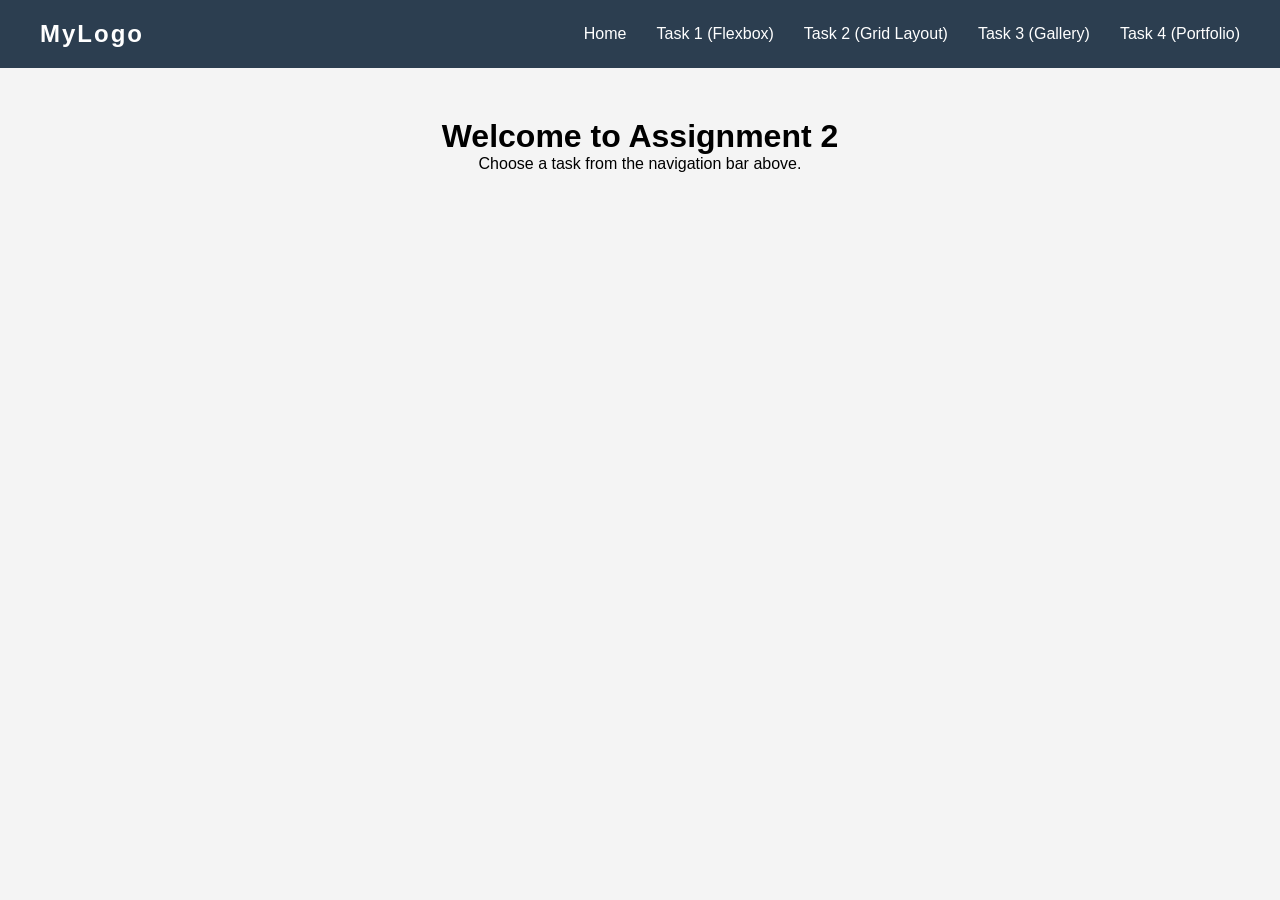
<file: index.html>
<!DOCTYPE html>
<html lang="en">
<head>
    <meta charset="UTF-8">
    <meta name="viewport" content="width=device-width, initial-scale=1.0">
    <title>Assignment 2 - Advanced CSS</title>
    <link rel="stylesheet" href="css/style.css">
</head>
<body>

    <header class="navbar">
        <div class="logo">MyLogo</div>
        <nav>
            <ul class="nav-links">
                <li><a href="index.html">Home</a></li>
                <li><a href="task1.html">Task 1 (Flexbox)</a></li>
                <li><a href="task2.html">Task 2 (Grid Layout)</a></li>
                <li><a href="task3.html">Task 3 (Gallery)</a></li>
                <li><a href="task4.html">Task 4 (Portfolio)</a></li>
            </ul>
        </nav>
    </header>

    <main>
        <h1 style="text-align: center; margin-top: 50px;">Welcome to Assignment 2</h1>
        <p style="text-align: center;">Choose a task from the navigation bar above.</p>
    </main>

</body>
</html>
</file>
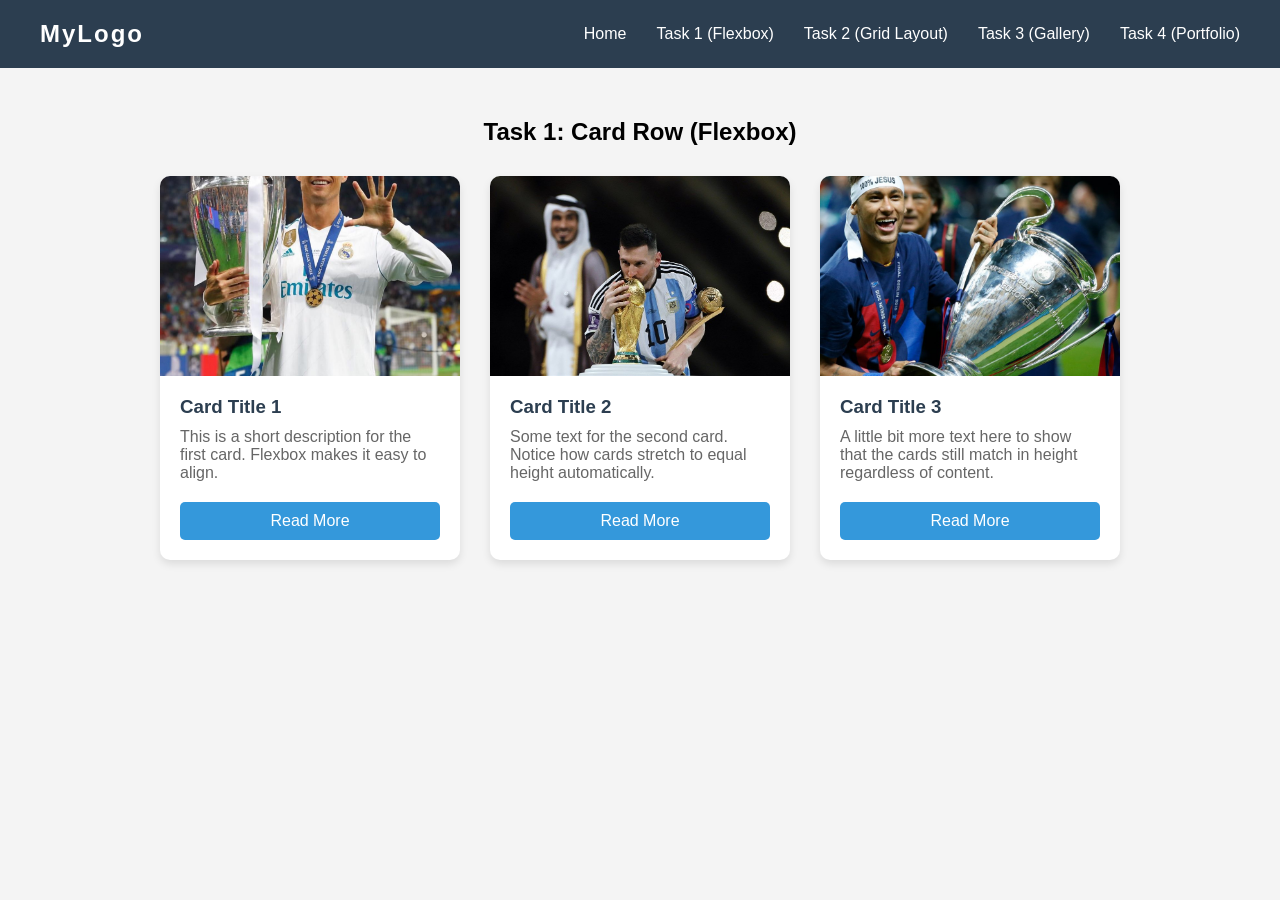
<file: task1.html>
<!DOCTYPE html>
<html lang="en">
<head>
    <meta charset="UTF-8">
    <meta name="viewport" content="width=device-width, initial-scale=1.0">
    <title>Task 1 - Flexbox Cards</title>
    <link rel="stylesheet" href="css/style.css">
</head>
<body>

    <header class="navbar">
        <div class="logo">MyLogo</div>
        <nav>
            <ul class="nav-links">
                <li><a href="index.html">Home</a></li>
                <li><a href="task1.html">Task 1 (Flexbox)</a></li>
                <li><a href="task2.html">Task 2 (Grid Layout)</a></li>
                <li><a href="task3.html">Task 3 (Gallery)</a></li>
                <li><a href="task4.html">Task 4 (Portfolio)</a></li>
            </ul>
        </nav>
    </header>

    <main class="task1-container">
        <h2 style="text-align: center; margin-bottom: 30px;">Task 1: Card Row (Flexbox)</h2>
        
        <div class="cards-wrapper">
            
            <div class="card">
                <img src="images/pic1.jpg" alt="Image 1">
                <div class="card-content">
                    <h3>Card Title 1</h3>
                    <p>This is a short description for the first card. Flexbox makes it easy to align.</p>
                    <button>Read More</button>
                </div>
            </div>

            <div class="card">
                <img src="images/pic2.jpg" alt="Image 2">
                <div class="card-content">
                    <h3>Card Title 2</h3>
                    <p>Some text for the second card. Notice how cards stretch to equal height automatically.</p>
                    <button>Read More</button>
                </div>
            </div>

            <div class="card">
                <img src="images/pic3.jpg" alt="Image 3">
                <div class="card-content">
                    <h3>Card Title 3</h3>
                    <p>A little bit more text here to show that the cards still match in height regardless of content.</p>
                    <button>Read More</button>
                </div>
            </div>

        </div>
    </main>

</body>
</html>
</file>
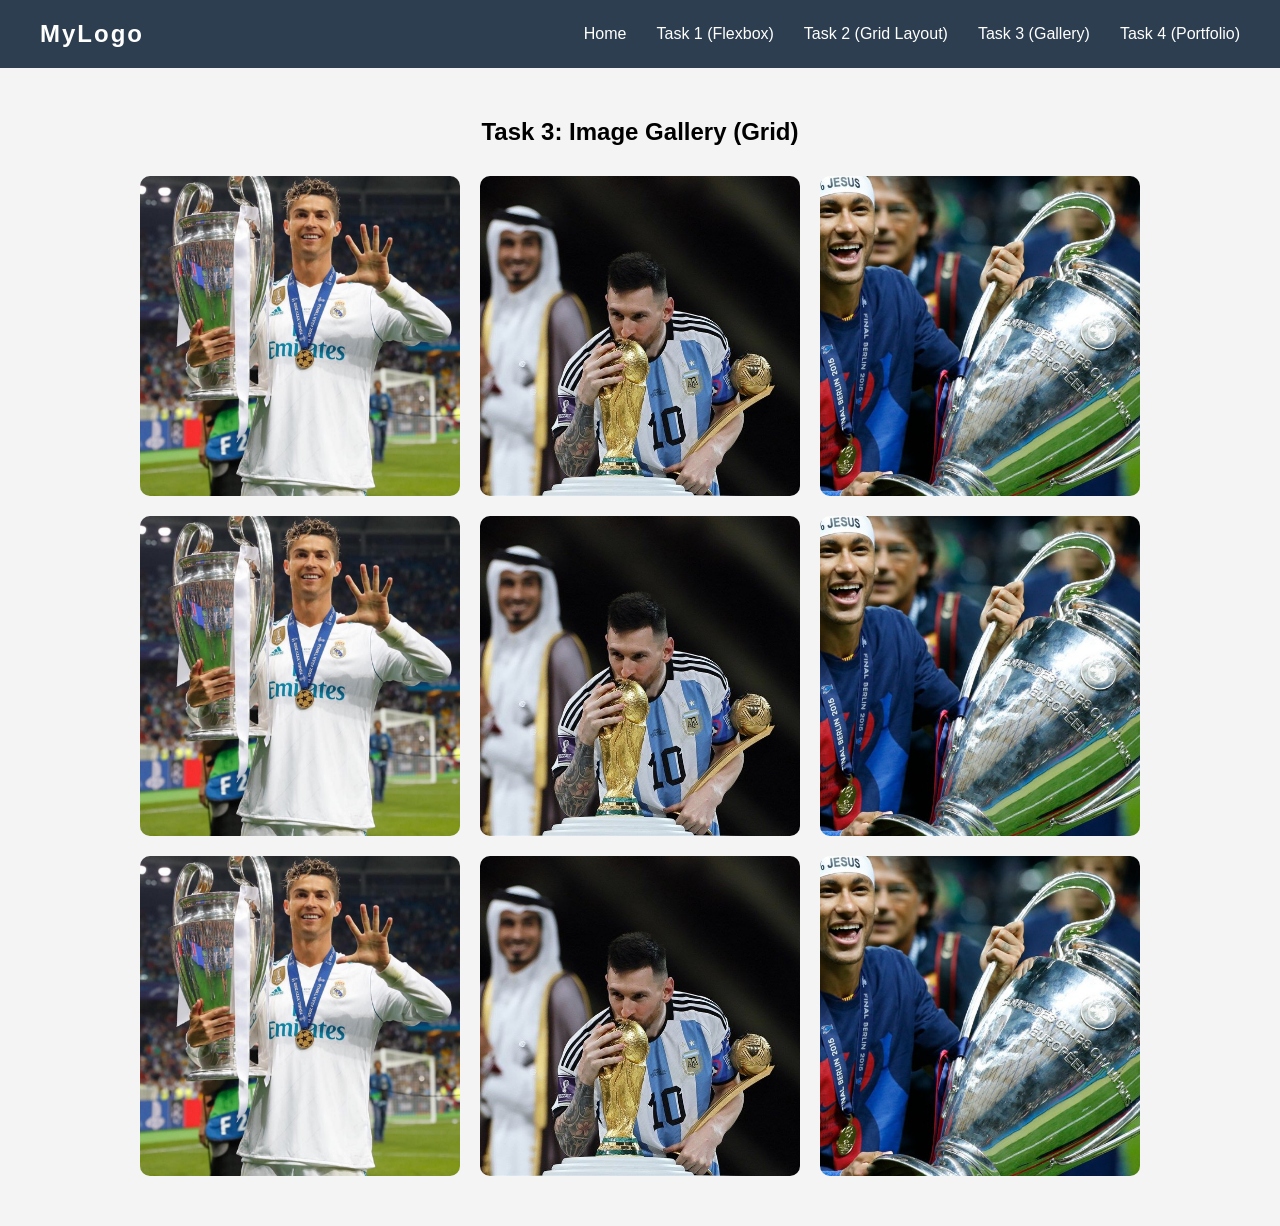
<file: task3.html>
<!DOCTYPE html>
<html lang="en">
<head>
    <meta charset="UTF-8">
    <meta name="viewport" content="width=device-width, initial-scale=1.0">
    <title>Task 3 - Image Gallery</title>
    <link rel="stylesheet" href="css/style.css">
</head>
<body>

    <header class="navbar">
        <div class="logo">MyLogo</div>
        <nav>
            <ul class="nav-links">
                <li><a href="index.html">Home</a></li>
                <li><a href="task1.html">Task 1 (Flexbox)</a></li>
                <li><a href="task2.html">Task 2 (Grid Layout)</a></li>
                <li><a href="task3.html">Task 3 (Gallery)</a></li>
                <li><a href="task4.html">Task 4 (Portfolio)</a></li>
            </ul>
        </nav>
    </header>

    <main class="task3-container">
        <h2 style="text-align: center; margin-bottom: 30px;">Task 3: Image Gallery (Grid)</h2>
        
        <div class="gallery">
            <div class="gallery-item">
                <img src="images/pic1.jpg" alt="Gallery Image">
                <div class="caption">Ronaldo</div>
            </div>
            <div class="gallery-item">
                <img src="images/pic2.jpg" alt="Gallery Image">
                <div class="caption">Messi</div>
            </div>
            <div class="gallery-item">
                <img src="images/pic3.jpg" alt="Gallery Image">
                <div class="caption">Neymar</div>
            </div>
            <div class="gallery-item">
                <img src="images/pic1.jpg" alt="Gallery Image">
                <div class="caption">Ronaldo</div>
            </div>
            <div class="gallery-item">
                <img src="images/pic2.jpg" alt="Gallery Image">
                <div class="caption">Messi</div>
            </div>
            <div class="gallery-item">
                <img src="images/pic3.jpg" alt="Gallery Image">
                <div class="caption">Neymar</div>
            </div>
            <div class="gallery-item">
                <img src="images/pic1.jpg" alt="Gallery Image">
                <div class="caption">Ronaldo</div>
            </div>
            <div class="gallery-item">
                <img src="images/pic2.jpg" alt="Gallery Image">
                <div class="caption">Messi</div>
            </div>
            <div class="gallery-item">
                <img src="images/pic3.jpg" alt="Gallery Image">
                <div class="caption">Neymar</div>
            </div>
        </div>
    </main>

</body>
</html>
</file>
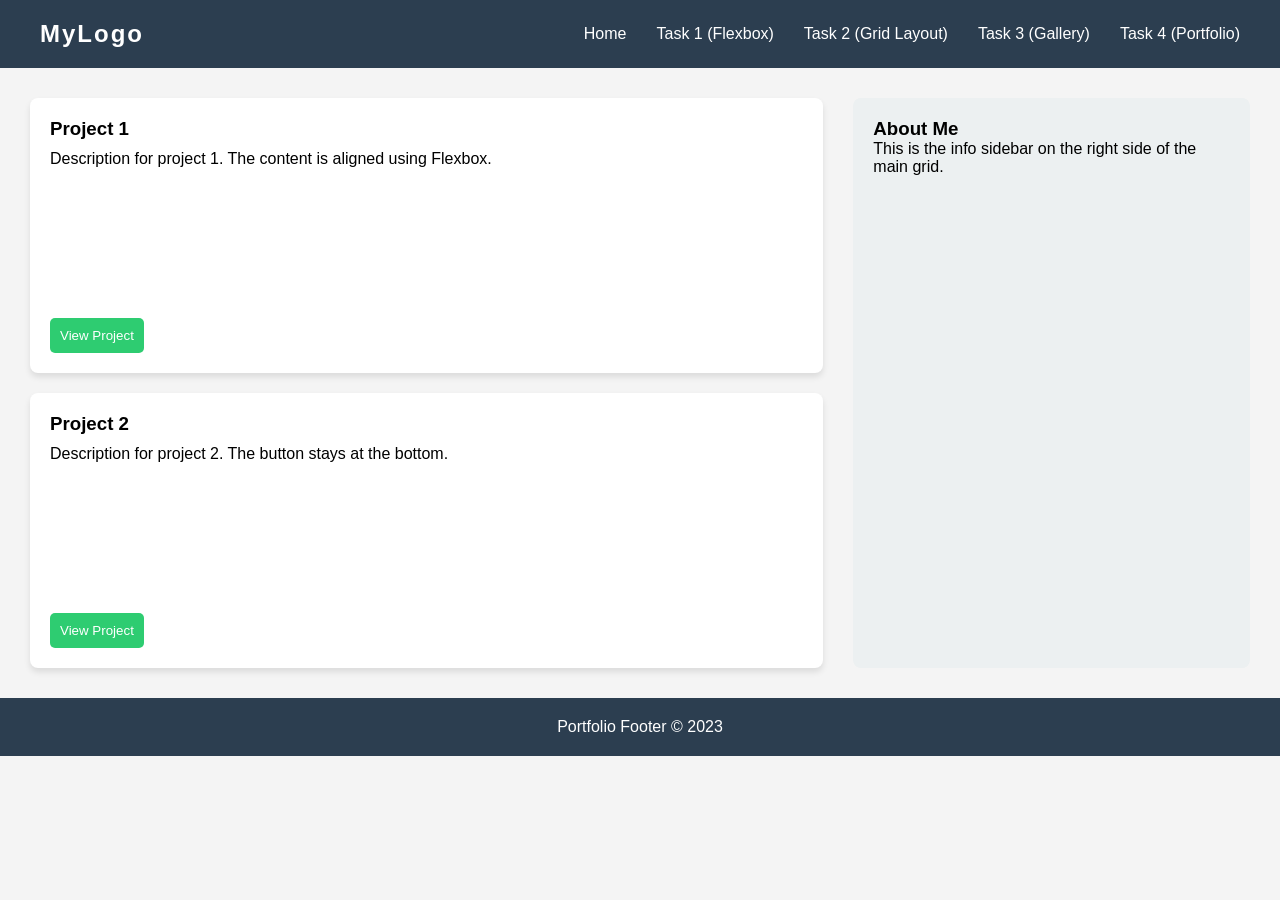
<file: task4.html>
<!DOCTYPE html>
<html lang="en">
<head>
    <meta charset="UTF-8">
    <meta name="viewport" content="width=device-width, initial-scale=1.0">
    <title>Task 4 - Portfolio</title>
    <link rel="stylesheet" href="css/style.css">
</head>
<body>

    <header class="navbar">
        <div class="logo">MyLogo</div>
        <nav>
            <ul class="nav-links">
                <li><a href="index.html">Home</a></li>
                <li><a href="task1.html">Task 1 (Flexbox)</a></li>
                <li><a href="task2.html">Task 2 (Grid Layout)</a></li>
                <li><a href="task3.html">Task 3 (Gallery)</a></li>
                <li><a href="task4.html">Task 4 (Portfolio)</a></li>
            </ul>
        </nav>
    </header>

    <div class="task4-wrapper">
        <main class="projects-area">
            <div class="project-card">
                <h3>Project 1</h3>
                <p>Description for project 1. The content is aligned using Flexbox.</p>
                <button>View Project</button>
            </div>
            <div class="project-card">
                <h3>Project 2</h3>
                <p>Description for project 2. The button stays at the bottom.</p>
                <button>View Project</button>
            </div>
        </main>
        
        <aside class="task4-sidebar">
            <h3>About Me</h3>
            <p>This is the info sidebar on the right side of the main grid.</p>
        </aside>
    </div>

    <footer class="task4-footer">
        Portfolio Footer &copy; 2023
    </footer>

</body>
</html>
</file>
<file: css/style.css>
* {
    margin: 0;
    padding: 0;
    box-sizing: border-box;
}

body {
    font-family: Arial, sans-serif;
    background-color: #f4f4f4;
}

.navbar {
    display: flex;
    justify-content: space-between;
    align-items: center;
    background-color: #2c3e50;
    padding: 20px 40px;
    color: white;
}

.logo {
    font-size: 24px;
    font-weight: bold;
    letter-spacing: 2px;
}

.nav-links {
    display: flex;
    list-style: none;
    gap: 30px;
}

.nav-links a {
    color: white;
    text-decoration: none;
    font-size: 16px;
    transition: color 0.3s;
}

.nav-links a:hover {
    color: #3498db;
}


/* =======================
Task 1: Card Row (Flexbox) 
========================== */

.task1-container {
    padding: 50px;
}

.cards-wrapper {
    display: flex;
    justify-content: center;
    gap: 30px; 
}

.card {
    background-color: white;
    border-radius: 10px;
    overflow: hidden;
    width: 300px;
    display: flex;
    flex-direction: column;
    box-shadow: 0 4px 8px rgba(0,0,0,0.1);
    transition: transform 0.3s ease, box-shadow 0.3s ease;
}

.card:hover {
    transform: translateY(-10px);
    box-shadow: 0 8px 16px rgba(0,0,0,0.2);
}

.card img {
    width: 100%;
    height: 200px;
    object-fit: cover;
}

.card-content {
    padding: 20px;
    display: flex;
    flex-direction: column;
    flex-grow: 1;
}

.card-content h3 {
    margin-bottom: 10px;
    color: #2c3e50;
}

.card-content p {
    margin-bottom: 20px;
    color: #666;
    flex-grow: 1;
}

.card-content button {
    padding: 10px 15px;
    background-color: #3498db;
    color: white;
    border: none;
    border-radius: 5px;
    cursor: pointer;
    font-size: 16px;
    transition: 0.3s;
}

.card-content button:hover {
    background-color: #2980b9;
}

/*======
Task 2:
=======*/

.grid-layout {
    display: grid;
    grid-template-columns: 250px 1fr;
    grid-template-rows: 80px 1fr 60px;
    grid-template-areas:
        "header header"
        "sidebar main"
        "footer footer";
    gap: 15px;
    padding: 20px;
    min-height: 85vh;
}

.grid-header {
    grid-area: header;
    background-color: #34495e;
    color: white;
    padding: 20px;
    text-align: center;
    font-size: 20px;
    font-weight: bold;
}

.grid-sidebar {
    grid-area: sidebar;
    background-color: #bdc3c7;
    padding: 20px;
}

.grid-main {
    grid-area: main;
    background-color: #ecf0f1;
    padding: 20px;
}

.grid-footer {
    grid-area: footer;
    background-color: #7f8c8d;
    color: white;
    padding: 20px;
    text-align: center;
    font-weight: bold;
}

/*=====
Task 3:
=====*/

.task3-container {
    padding: 50px;
}

.gallery {
    display: grid;
    grid-template-columns: repeat(3, 1fr);
    gap: 20px;
    max-width: 1000px;
    margin: 0 auto;
}

.gallery-item {
    position: relative;
    overflow: hidden;
    border-radius: 10px;
    aspect-ratio: 1 / 1;
}

.gallery-item img {
    width: 100%;
    height: 100%;
    object-fit: cover;
    display: block;
    transition: transform 0.3s ease;
}

.gallery-item:hover img {
    transform: scale(1.1);
}

.caption {
    position: absolute;
    bottom: 0;
    left: 0;
    right: 0;
    background: rgba(0, 0, 0, 0.7);
    color: white;
    padding: 15px;
    text-align: center;
    opacity: 0;
    transition: opacity 0.3s ease;
}

.gallery-item:hover .caption {
    opacity: 1;
}

/*====
Task 4:
====*/

.task4-wrapper {
    display: grid;
    grid-template-columns: 2fr 1fr;
    gap: 30px;
    padding: 30px;
    min-height: 70vh;
}

.projects-area {
    display: grid;
    gap: 20px;
}

.project-card {
    background: white;
    padding: 20px;
    border-radius: 8px;
    box-shadow: 0 4px 6px rgba(0,0,0,0.1);
    display: flex;
    flex-direction: column;
}

.project-card h3 {
    margin-bottom: 10px;
}

.project-card p {
    flex-grow: 1;
    margin-bottom: 15px;
}

.project-card button {
    padding: 10px;
    background: #2ecc71;
    color: white;
    border: none;
    cursor: pointer;
    border-radius: 5px;
    align-self: flex-start;
}

.task4-sidebar {
    background: #ecf0f1;
    padding: 20px;
    border-radius: 8px;
}

.task4-footer {
    background: #2c3e50;
    color: white;
    text-align: center;
    padding: 20px;
    margin-top: auto;
}
</file>
